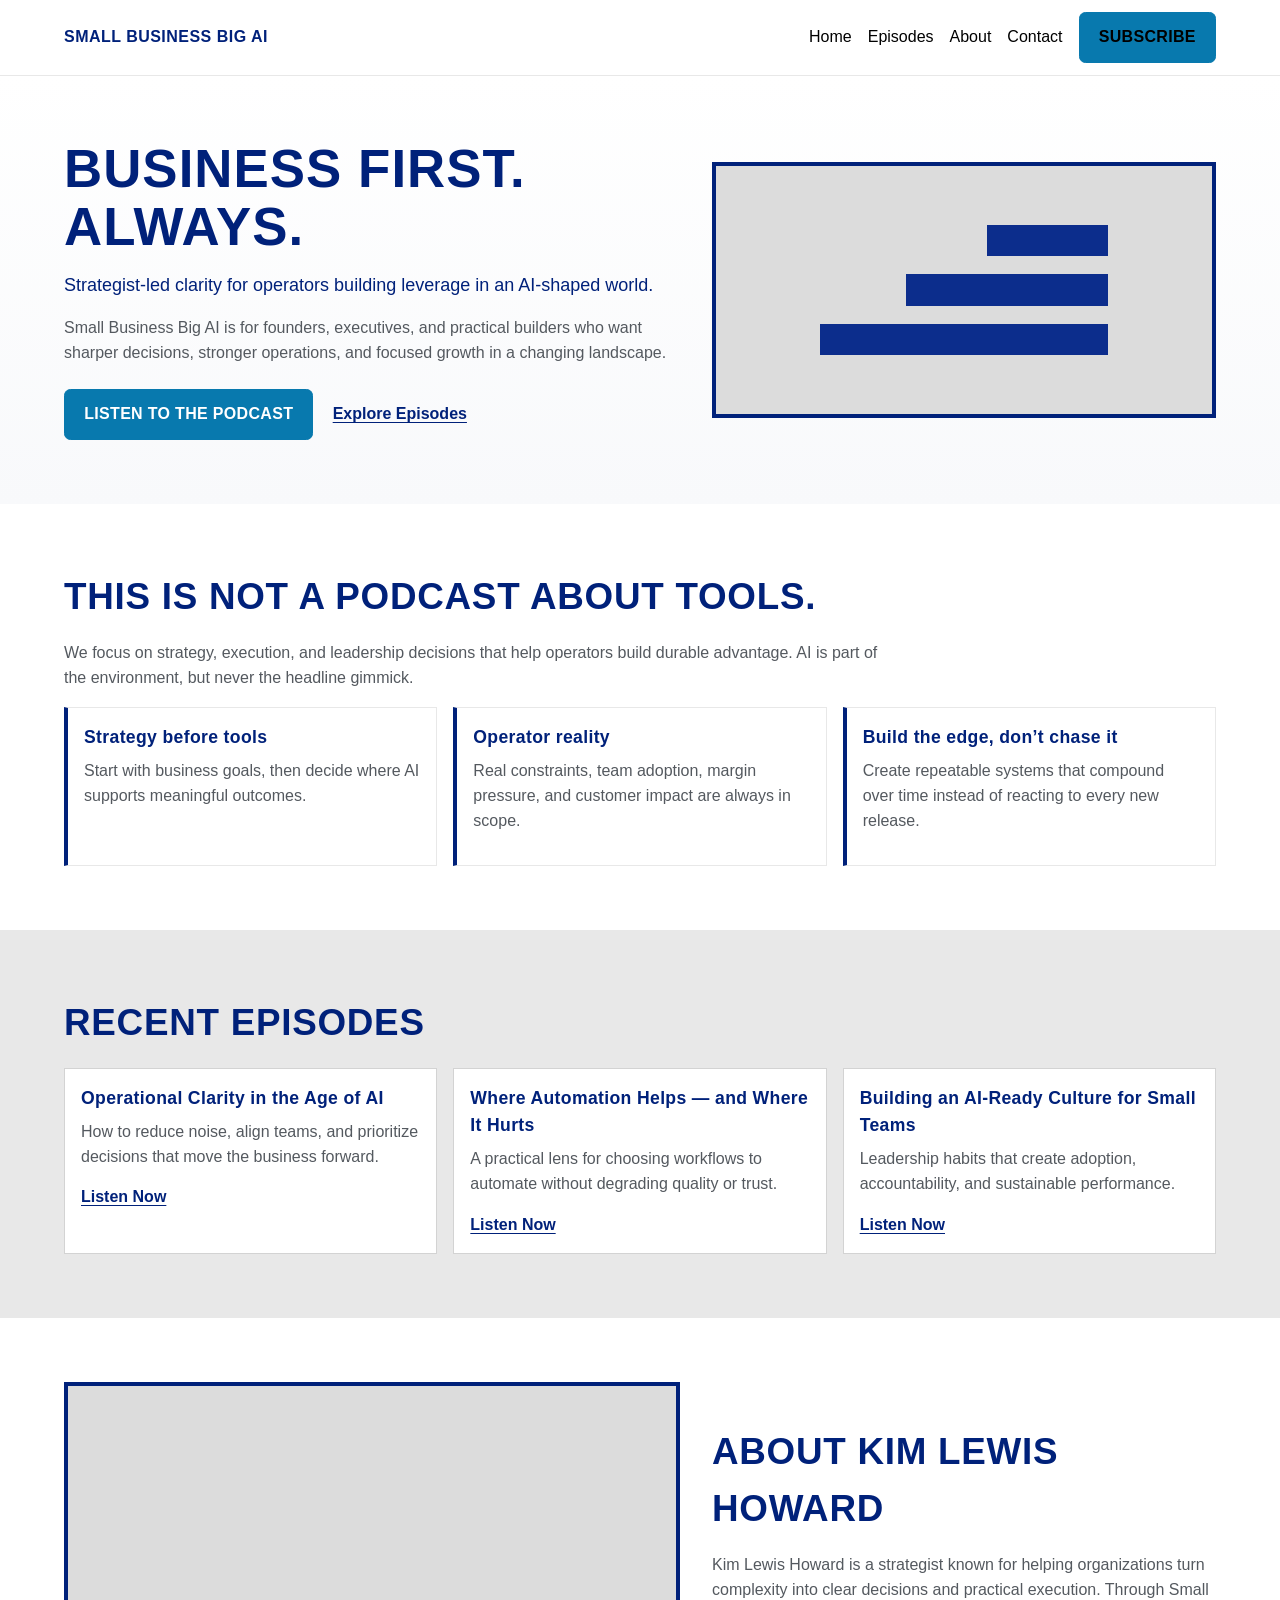
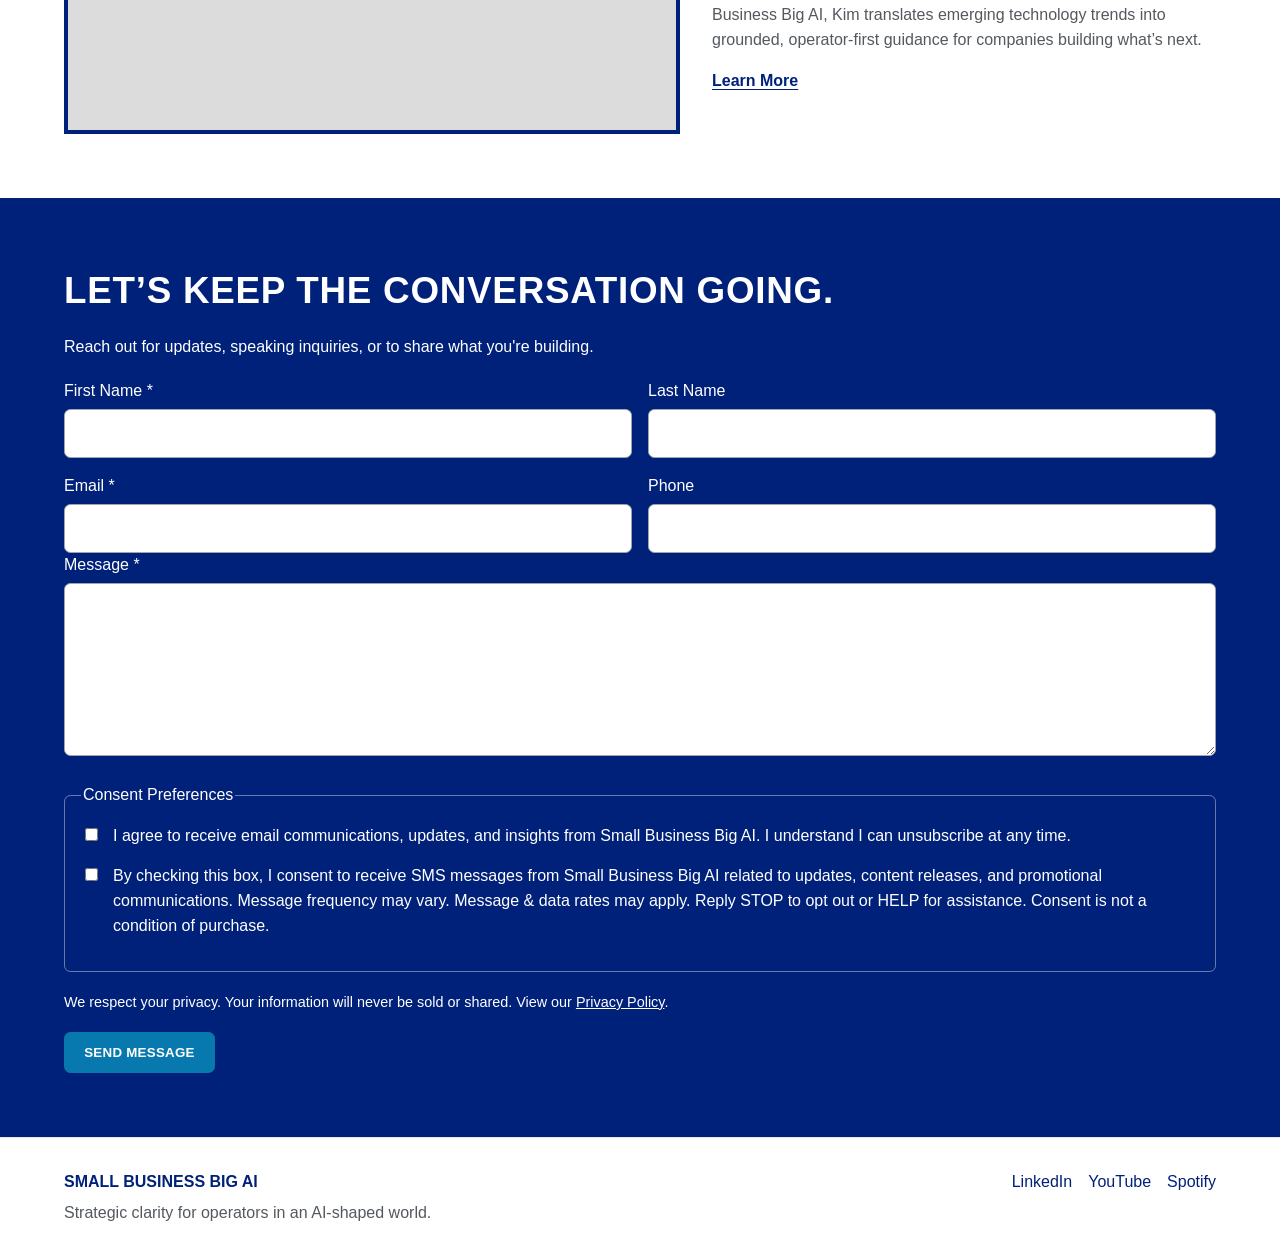
<file: index.html>
<!DOCTYPE html>
<html lang="en">
<head>
  <meta charset="UTF-8">
  <meta name="viewport" content="width=device-width, initial-scale=1.0">
  <title>Small Business Big AI | Strategist-Led Podcast for Operators</title>
  <meta name="description" content="Small Business Big AI is a strategist-led podcast helping operators make better business decisions in an AI-shaped world.">
  <link rel="stylesheet" href="/assets/css/styles.css">
</head>
<body>
  <a class="skip-link" href="#main-content">Skip to main content</a>

  <header class="site-header">
    <nav class="nav-wrap" aria-label="Primary">
      <a href="/index.html" class="text-logo">SMALL BUSINESS BIG AI</a>
      <ul class="nav-links">
        <li><a href="/index.html" aria-current="page">Home</a></li>
        <li><a href="#episodes">Episodes</a></li>
        <li><a href="#about">About</a></li>
        <li><a href="#contact">Contact</a></li>
        <li><a class="btn nav-btn" href="#contact">Subscribe</a></li>
      </ul>
    </nav>
  </header>

  <main id="main-content">
    <section class="hero section">
      <div class="container two-col">
        <div>
          <h1>BUSINESS FIRST. ALWAYS.</h1>
          <p class="lead">Strategist-led clarity for operators building leverage in an AI-shaped world.</p>
          <p>Small Business Big AI is for founders, executives, and practical builders who want sharper decisions, stronger operations, and focused growth in a changing landscape.</p>
          <div class="hero-actions">
            <a href="#episodes" class="btn">Listen to the Podcast</a>
            <a href="#episodes" class="text-link">Explore Episodes</a>
          </div>
        </div>
        <aside class="editorial-placeholder" aria-label="Podcast visual placeholder">
          <div class="placeholder-frame">
            <div class="placeholder-line short"></div>
            <div class="placeholder-line medium"></div>
            <div class="placeholder-line long"></div>
          </div>
        </aside>
      </div>
    </section>

    <section class="section" aria-labelledby="what-this-is">
      <div class="container">
        <h2 id="what-this-is">THIS IS NOT A PODCAST ABOUT TOOLS.</h2>
        <p class="section-intro">We focus on strategy, execution, and leadership decisions that help operators build durable advantage. AI is part of the environment, but never the headline gimmick.</p>
        <div class="feature-list">
          <article class="feature-item">
            <h3>Strategy before tools</h3>
            <p>Start with business goals, then decide where AI supports meaningful outcomes.</p>
          </article>
          <article class="feature-item">
            <h3>Operator reality</h3>
            <p>Real constraints, team adoption, margin pressure, and customer impact are always in scope.</p>
          </article>
          <article class="feature-item">
            <h3>Build the edge, don’t chase it</h3>
            <p>Create repeatable systems that compound over time instead of reacting to every new release.</p>
          </article>
        </div>
      </div>
    </section>

    <section class="section episodes" id="episodes" aria-labelledby="recent-episodes">
      <div class="container">
        <h2 id="recent-episodes">RECENT EPISODES</h2>
        <div class="episode-grid">
          <article class="episode-card">
            <h3>Operational Clarity in the Age of AI</h3>
            <p>How to reduce noise, align teams, and prioritize decisions that move the business forward.</p>
            <a href="#" class="text-link">Listen Now</a>
          </article>
          <article class="episode-card">
            <h3>Where Automation Helps — and Where It Hurts</h3>
            <p>A practical lens for choosing workflows to automate without degrading quality or trust.</p>
            <a href="#" class="text-link">Listen Now</a>
          </article>
          <article class="episode-card">
            <h3>Building an AI-Ready Culture for Small Teams</h3>
            <p>Leadership habits that create adoption, accountability, and sustainable performance.</p>
            <a href="#" class="text-link">Listen Now</a>
          </article>
        </div>
      </div>
    </section>

    <section class="section" id="about" aria-labelledby="about-host">
      <div class="container two-col">
        <aside class="host-placeholder" aria-label="Host photo placeholder"></aside>
        <div>
          <h2 id="about-host">ABOUT KIM LEWIS HOWARD</h2>
          <p>Kim Lewis Howard is a strategist known for helping organizations turn complexity into clear decisions and practical execution. Through Small Business Big AI, Kim translates emerging technology trends into grounded, operator-first guidance for companies building what’s next.</p>
          <a href="#" class="text-link">Learn More</a>
        </div>
      </div>
    </section>

    <section class="section contact" id="contact" aria-labelledby="contact-heading">
      <div class="container">
        <h2 id="contact-heading">LET’S KEEP THE CONVERSATION GOING.</h2>
        <p class="section-intro">Reach out for updates, speaking inquiries, or to share what you're building.</p>

        <div id="contact-error" class="form-status" tabindex="-1" role="alert">
          We couldn’t send your message. Please check required fields and try again.
        </div>

        <form method="POST" action="/contact-handler.php" class="contact-form" novalidate>
          <input type="text" name="website" class="honeypot" tabindex="-1" autocomplete="off" aria-hidden="true">

          <div class="form-grid">
            <div>
              <label for="first_name">First Name <span aria-hidden="true">*</span></label>
              <input id="first_name" name="first_name" type="text" required>
            </div>
            <div>
              <label for="last_name">Last Name</label>
              <input id="last_name" name="last_name" type="text">
            </div>
            <div>
              <label for="email">Email <span aria-hidden="true">*</span></label>
              <input id="email" name="email" type="email" required>
            </div>
            <div>
              <label for="phone">Phone</label>
              <input id="phone" name="phone" type="tel">
            </div>
          </div>

          <div>
            <label for="message">Message <span aria-hidden="true">*</span></label>
            <textarea id="message" name="message" rows="6" required></textarea>
          </div>

          <fieldset class="consent-group">
            <legend>Consent Preferences</legend>
            <label>
              <input type="checkbox" name="email_consent" value="yes">
              I agree to receive email communications, updates, and insights from Small Business Big AI. I understand I can unsubscribe at any time.
            </label>
            <label>
              <input type="checkbox" name="sms_consent" value="yes">
              By checking this box, I consent to receive SMS messages from Small Business Big AI related to updates, content releases, and promotional communications. Message frequency may vary. Message &amp; data rates may apply. Reply STOP to opt out or HELP for assistance. Consent is not a condition of purchase.
            </label>
          </fieldset>

          <p class="privacy-note">We respect your privacy. Your information will never be sold or shared. View our <a href="/privacy.html">Privacy Policy</a>.</p>

          <button type="submit" class="btn">SEND MESSAGE</button>
        </form>
      </div>
    </section>
  </main>

  <footer class="site-footer">
    <div class="container footer-wrap">
      <div>
        <p class="footer-brand">Small Business Big AI</p>
        <p class="footer-tagline">Strategic clarity for operators in an AI-shaped world.</p>
      </div>
      <ul class="social-links" aria-label="Social media">
        <li><a href="#" aria-label="LinkedIn">LinkedIn</a></li>
        <li><a href="#" aria-label="YouTube">YouTube</a></li>
        <li><a href="#" aria-label="Spotify">Spotify</a></li>
      </ul>
    </div>
  </footer>
</body>
</html>
</file>
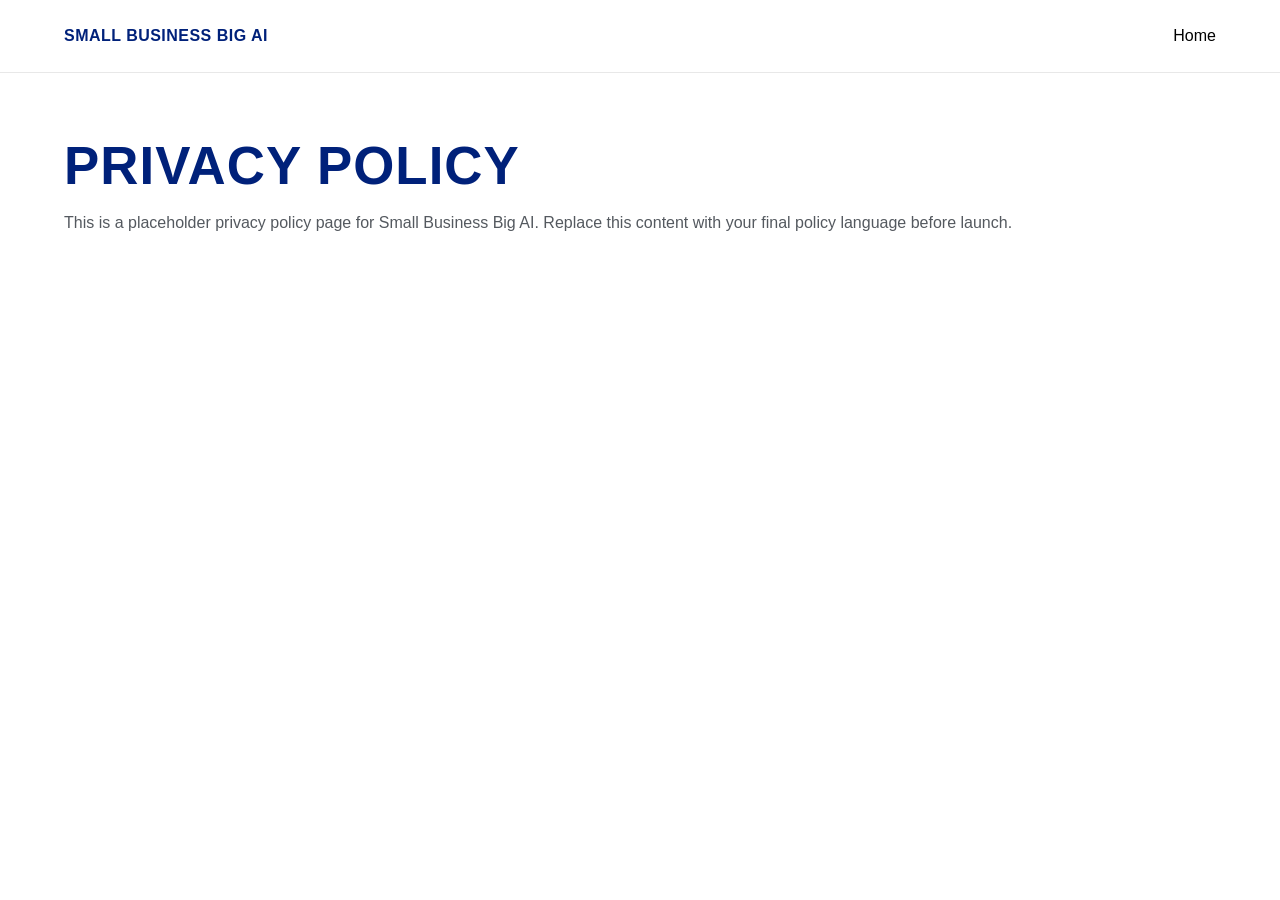
<file: privacy.html>
<!DOCTYPE html>
<html lang="en">
<head>
  <meta charset="UTF-8">
  <meta name="viewport" content="width=device-width, initial-scale=1.0">
  <title>Privacy Policy | Small Business Big AI</title>
  <meta name="description" content="Privacy policy placeholder for Small Business Big AI.">
  <link rel="stylesheet" href="/assets/css/styles.css">
</head>
<body>
  <header class="site-header">
    <nav class="nav-wrap" aria-label="Primary">
      <a href="/index.html" class="text-logo">SMALL BUSINESS BIG AI</a>
      <ul class="nav-links">
        <li><a href="/index.html">Home</a></li>
      </ul>
    </nav>
  </header>

  <main class="section" id="main-content">
    <div class="container">
      <h1>PRIVACY POLICY</h1>
      <p>This is a placeholder privacy policy page for Small Business Big AI. Replace this content with your final policy language before launch.</p>
    </div>
  </main>
</body>
</html>
</file>
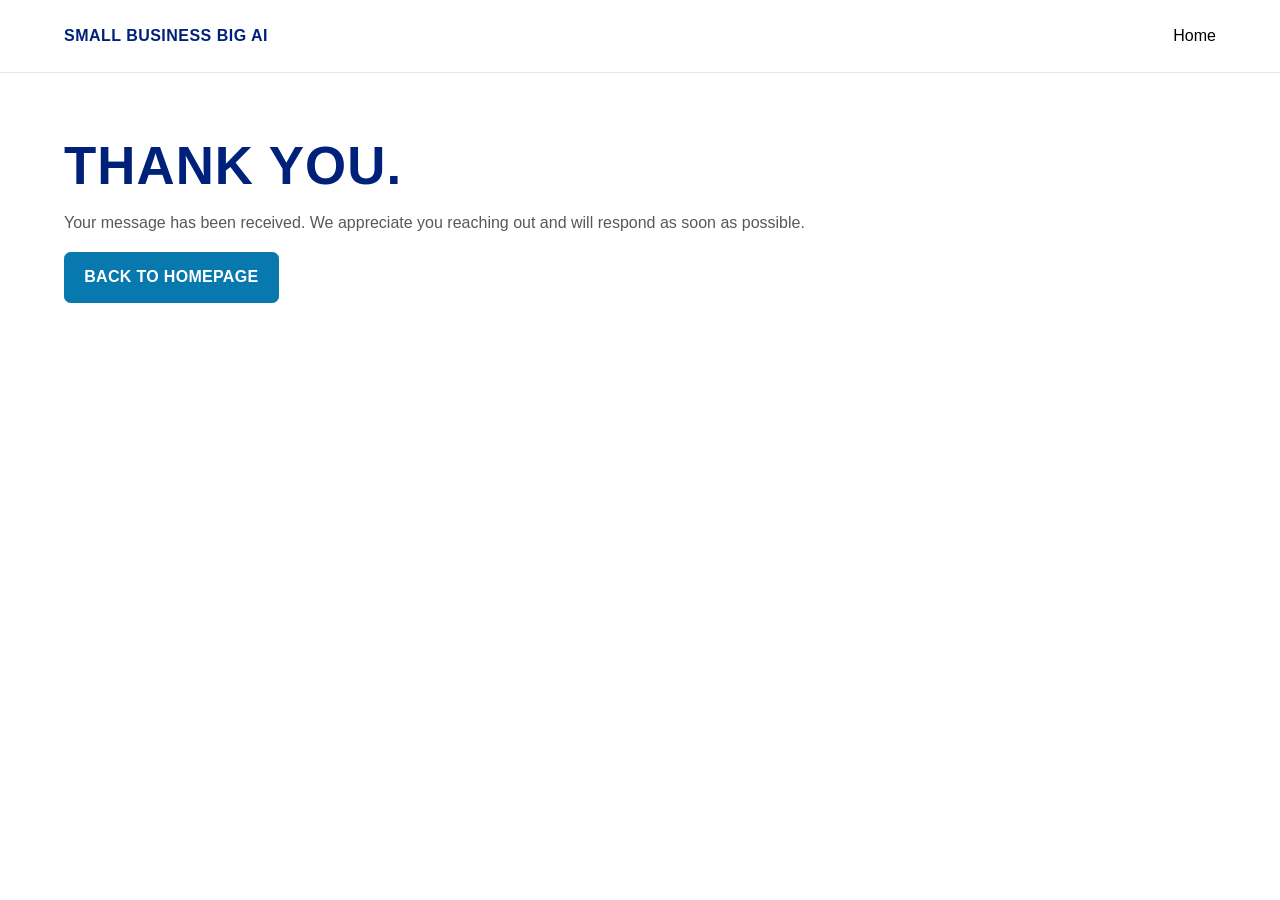
<file: thank-you.html>
<!DOCTYPE html>
<html lang="en">
<head>
  <meta charset="UTF-8">
  <meta name="viewport" content="width=device-width, initial-scale=1.0">
  <title>Thank You | Small Business Big AI</title>
  <meta name="description" content="Thank you for contacting Small Business Big AI.">
  <link rel="stylesheet" href="/assets/css/styles.css">
</head>
<body>
  <header class="site-header">
    <nav class="nav-wrap" aria-label="Primary">
      <a href="/index.html" class="text-logo">SMALL BUSINESS BIG AI</a>
      <ul class="nav-links">
        <li><a href="/index.html">Home</a></li>
      </ul>
    </nav>
  </header>

  <main class="section" id="main-content">
    <div class="container">
      <h1>THANK YOU.</h1>
      <p>Your message has been received. We appreciate you reaching out and will respond as soon as possible.</p>
      <a href="/index.html" class="btn">Back to Homepage</a>
    </div>
  </main>
</body>
</html>
</file>
<file: assets/css/styles.css>
/*
  Small Business Big AI
  Brand-forward, editorial, mobile-first styles
*/

:root {
  --deep-blue: #00217A;
  --bright-blue: #0879AE;
  --accent-green: #057700;
  --accent-red: #D5200F;
  --black: #000000;
  --black-lite: #54595F;
  --white: #FFFFFF;
  --off-white: #E8E8E8;
  --container: 72rem;
  --radius: 0.4rem;
}

* {
  box-sizing: border-box;
}

html {
  scroll-behavior: smooth;
}

body {
  margin: 0;
  font-family: "Gill Sans Nova", Montserrat, Arial, sans-serif;
  color: var(--black);
  line-height: 1.55;
  background-color: var(--white);
}

img {
  max-width: 100%;
  height: auto;
}

.skip-link {
  position: absolute;
  left: -9999px;
  top: 0;
  background: var(--deep-blue);
  color: var(--white);
  padding: 0.7rem 1rem;
  z-index: 1000;
}

.skip-link:focus {
  left: 1rem;
  top: 1rem;
}

.container {
  width: min(100% - 2rem, var(--container));
  margin-inline: auto;
}

.section {
  padding: 4rem 0;
}

h1, h2, h3 {
  margin-top: 0;
  color: var(--deep-blue);
  letter-spacing: 0.02em;
}

h1,
h2 {
  text-transform: uppercase;
}

h1 {
  font-size: clamp(2rem, 6vw, 3.3rem);
  line-height: 1.1;
  margin-bottom: 1rem;
}

h2 {
  font-size: clamp(1.5rem, 4vw, 2.3rem);
  margin-bottom: 1rem;
}

h3 {
  font-size: 1.1rem;
  margin-bottom: 0.5rem;
}

p {
  margin: 0 0 1rem;
  color: var(--black-lite);
}

a {
  color: var(--deep-blue);
}

a:focus-visible,
button:focus-visible,
input:focus-visible,
textarea:focus-visible {
  outline: 3px solid var(--bright-blue);
  outline-offset: 3px;
}

.site-header {
  position: sticky;
  top: 0;
  z-index: 99;
  background: var(--white);
  border-bottom: 1px solid var(--off-white);
}

.nav-wrap {
  width: min(100% - 2rem, var(--container));
  margin-inline: auto;
  min-height: 4.5rem;
  display: flex;
  align-items: center;
  justify-content: space-between;
  gap: 1rem;
  flex-wrap: wrap;
  padding: 0.75rem 0;
}

.text-logo {
  color: var(--deep-blue);
  text-decoration: none;
  font-weight: 700;
  letter-spacing: 0.03em;
  text-transform: uppercase;
}

.nav-links {
  list-style: none;
  display: flex;
  align-items: center;
  gap: 0.5rem 1rem;
  padding: 0;
  margin: 0;
  flex-wrap: wrap;
}

.nav-links a {
  text-decoration: none;
  color: var(--black);
}

.lead {
  font-size: 1.125rem;
  color: var(--deep-blue);
}

.two-col {
  display: grid;
  gap: 2rem;
}

.hero {
  background: linear-gradient(to bottom, var(--white) 0%, #f8f9fb 100%);
}

.hero-actions {
  display: flex;
  align-items: center;
  flex-wrap: wrap;
  gap: 0.9rem 1.2rem;
  margin-top: 1.5rem;
}

.btn {
  display: inline-block;
  background: var(--bright-blue);
  color: var(--white);
  text-decoration: none;
  border: 1px solid var(--bright-blue);
  border-radius: var(--radius);
  padding: 0.75rem 1.2rem;
  font-weight: 700;
  letter-spacing: 0.02em;
  text-transform: uppercase;
  cursor: pointer;
}

.btn:hover {
  background: var(--deep-blue);
  border-color: var(--deep-blue);
}

.text-link {
  color: var(--deep-blue);
  text-underline-offset: 0.2rem;
  font-weight: 600;
}

.editorial-placeholder,
.host-placeholder {
  background: #dcdcdc;
  border: 4px solid var(--deep-blue);
  min-height: 16rem;
}

.editorial-placeholder {
  display: grid;
  place-items: center;
  padding: 1rem;
}

.placeholder-frame {
  width: min(18rem, 100%);
}

.placeholder-line {
  height: 1.95rem;
  background: #0c2d8c;
  margin: 1.15rem 0;
}

.placeholder-line.short { width: 42%; margin-left: auto; }
.placeholder-line.medium { width: 70%; margin-left: auto; }
.placeholder-line.long { width: 100%; }

.section-intro {
  max-width: 52rem;
}

.feature-list {
  display: grid;
  gap: 1rem;
}

.feature-item {
  border: 1px solid var(--off-white);
  border-left: 4px solid var(--deep-blue);
  padding: 1rem;
  background: var(--white);
}

.episodes {
  background: var(--off-white);
}

.episode-grid {
  display: grid;
  gap: 1rem;
}

.episode-card {
  background: var(--white);
  border: 1px solid #d3d3d3;
  padding: 1rem;
}

.host-placeholder {
  min-height: 22rem;
}

.contact {
  background: var(--deep-blue);
}

.contact h2,
.contact p,
.contact legend,
.contact label,
.contact a {
  color: var(--white);
}

.contact-form {
  margin-top: 1.2rem;
}

.form-grid {
  display: grid;
  gap: 1rem;
}

label {
  display: block;
  margin-bottom: 0.3rem;
}

input,
textarea {
  width: 100%;
  border: 1px solid #9ea4b0;
  border-radius: var(--radius);
  padding: 0.7rem;
  font: inherit;
}

textarea {
  resize: vertical;
}

fieldset {
  border: 1px solid rgba(255, 255, 255, 0.4);
  border-radius: var(--radius);
  margin: 1.2rem 0;
  padding: 1rem;
}

.consent-group label {
  display: flex;
  gap: 0.75rem;
  align-items: flex-start;
  margin-bottom: 1rem;
}

.consent-group input {
  width: auto;
  margin-top: 0.25rem;
}

.privacy-note {
  font-size: 0.9rem;
  margin-bottom: 1.2rem;
}

.form-status {
  display: none;
  border: 1px solid #ffffff;
  background: rgba(213, 32, 15, 0.2);
  color: var(--white);
  padding: 0.75rem;
  margin-top: 1rem;
  border-radius: var(--radius);
}

#contact-error:target {
  display: block;
}

.honeypot {
  position: absolute;
  left: -9999px;
}

.site-footer {
  border-top: 1px solid var(--off-white);
  padding: 2rem 0;
  background: var(--white);
}

.footer-wrap {
  display: flex;
  align-items: flex-start;
  justify-content: space-between;
  gap: 1rem;
  flex-wrap: wrap;
}

.footer-brand {
  margin: 0;
  color: var(--deep-blue);
  font-weight: 700;
  text-transform: uppercase;
}

.footer-tagline {
  margin: 0.35rem 0 0;
}

.social-links {
  list-style: none;
  display: flex;
  gap: 1rem;
  padding: 0;
  margin: 0;
}

.social-links a {
  text-decoration: none;
}

@media (min-width: 48rem) {
  .two-col {
    grid-template-columns: 1.1fr 0.9fr;
    align-items: center;
  }

  .feature-list {
    grid-template-columns: repeat(3, minmax(0, 1fr));
  }

  .episode-grid {
    grid-template-columns: repeat(3, minmax(0, 1fr));
  }

  .form-grid {
    grid-template-columns: repeat(2, minmax(0, 1fr));
  }
}
</file>
